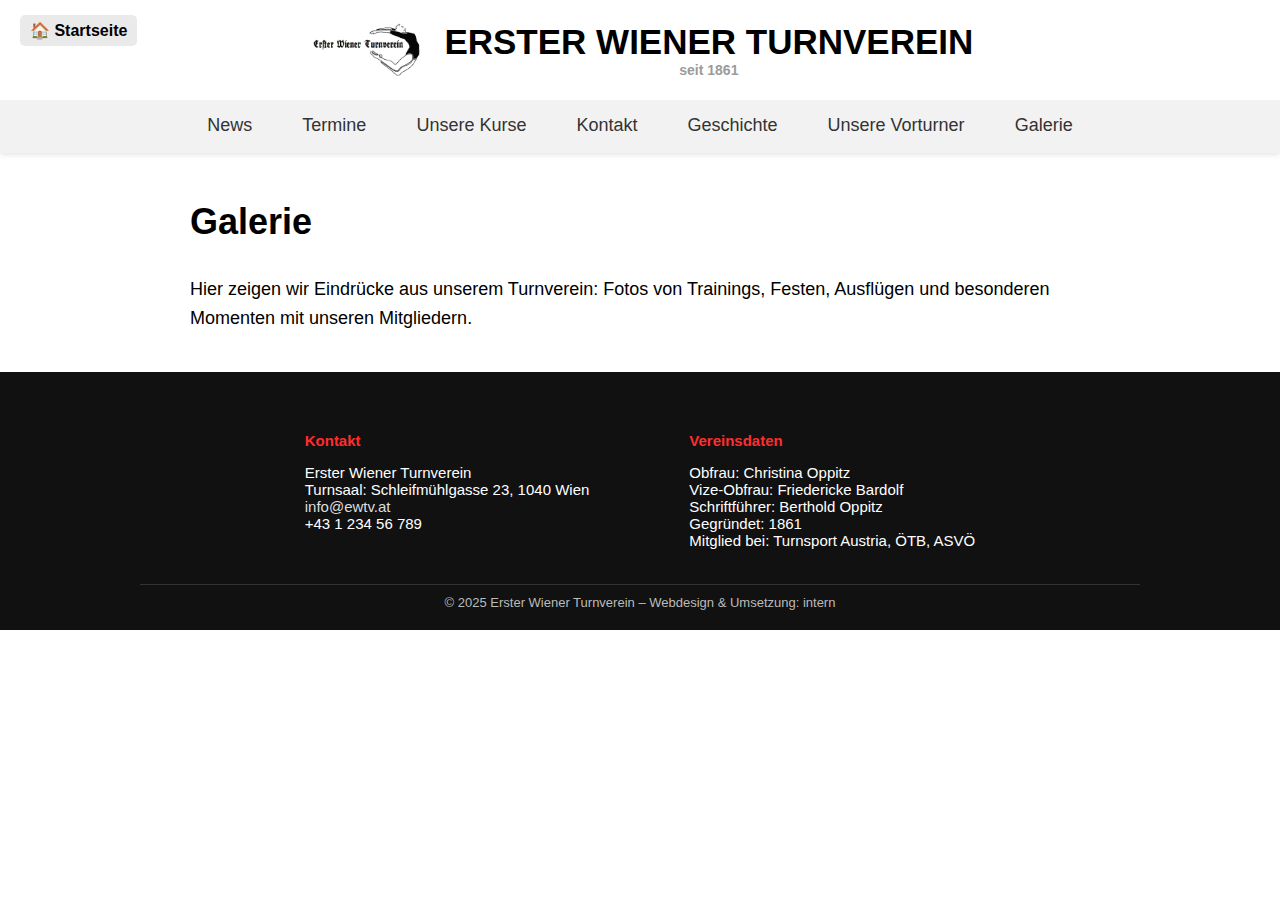
<file: galerie.html>
<!DOCTYPE html>
<html lang="de">
<head>
  <meta charset="UTF-8" />
  <meta name="viewport" content="width=device-width, initial-scale=1.0" />
  <title>Galerie – Erster Wiener Turnverein</title>
  <link rel="stylesheet" href="style.css" />
</head>
<body>
<div class="header">
  <div class="home-button">
    <a href="index.html">🏠 Startseite</a>
  </div>
  <div class="header-center">
    <img src="logo.png" alt="Logo" class="logo" />
    <div class="header-text">
      <div class="title">ERSTER WIENER TURNVEREIN</div>
      <div class="subtitle">seit 1861</div>
    </div>
  </div>
</div>

</div>


  <nav class="navbar">
    <ul>
      <li><a href="news.html">News</a></li>
      <li><a href="termine.html">Termine</a></li>
      <li><a href="kurse.html">Unsere Kurse</a></li>
      <li><a href="kontakt.html">Kontakt</a></li>
      <li><a href="geschichte.html">Geschichte</a></li>
      <li><a href="vorturner.html">Unsere Vorturner</a></li>
      <li><a href="galerie.html">Galerie</a></li>
    </ul>
  </nav>

  <main class="content">
    <h1>Galerie</h1>
    <p>Hier zeigen wir Eindrücke aus unserem Turnverein: Fotos von Trainings, Festen, Ausflügen und besonderen Momenten mit unseren Mitgliedern.</p>
  </main>
</body>

<!-- Fußzeile -->
<footer class="footer">
  <div class="footer-inner">
    <div class="footer-content">
      <div class="footer-box">
        <h4>Kontakt</h4>
        <p>
          Erster Wiener Turnverein<br>
          Turnsaal: Schleifmühlgasse 23, 1040 Wien<br>
          <a href="mailto:info@ewtv.at">info@ewtv.at</a><br>
          +43 1 234 56 789
        </p>
      </div>
      <div class="footer-box">
        <h4>Vereinsdaten</h4>
        <p>
          Obfrau: Christina Oppitz<br>
          Vize-Obfrau: Friedericke Bardolf<br>
          Schriftführer: Berthold Oppitz<br>
          Gegründet: 1861<br>
          Mitglied bei: Turnsport Austria, ÖTB, ASVÖ
        </p>
      </div>
    </div>
    <div class="footer-bottom">
      © 2025 Erster Wiener Turnverein – Webdesign & Umsetzung: intern
    </div>
  </div>
</footer>
<html>

</html>
</file>
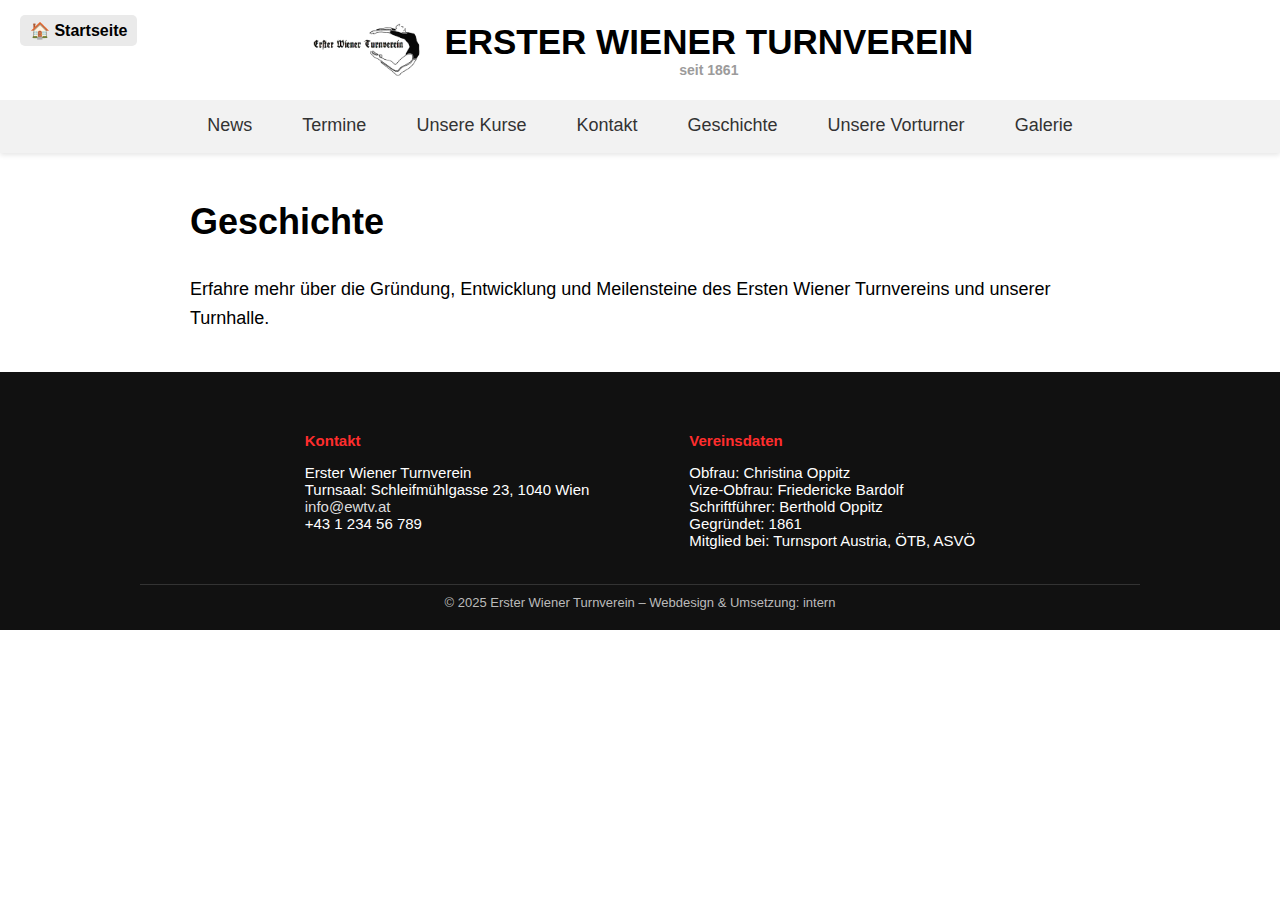
<file: geschichte.html>
<!DOCTYPE html>
<html lang="de">
<head>
  <meta charset="UTF-8" />
  <meta name="viewport" content="width=device-width, initial-scale=1.0" />
  <title>Geschichte – Erster Wiener Turnverein</title>
  <link rel="stylesheet" href="style.css" />
</head>
<body>
  <div class="header">
  <div class="home-button">
    <a href="index.html">🏠 Startseite</a>
  </div>
  <div class="header-center">
    <img src="logo.png" alt="Logo" class="logo" />
    <div class="header-text">
      <div class="title">ERSTER WIENER TURNVEREIN</div>
      <div class="subtitle">seit 1861</div>
    </div>
  </div>
</div>

  <nav class="navbar">
    <ul>
      <li><a href="news.html">News</a></li>
      <li><a href="termine.html">Termine</a></li>
      <li><a href="kurse.html">Unsere Kurse</a></li>
      <li><a href="kontakt.html">Kontakt</a></li>
      <li><a href="geschichte.html">Geschichte</a></li>
      <li><a href="vorturner.html">Unsere Vorturner</a></li>
      <li><a href="galerie.html">Galerie</a></li>
    </ul>
  </nav>

  <main class="content">
    <h1>Geschichte</h1>
    <p>Erfahre mehr über die Gründung, Entwicklung und Meilensteine des Ersten Wiener Turnvereins und unserer Turnhalle.</p>
  </main>
</body>

<!-- Fußzeile -->
<footer class="footer">
  <div class="footer-inner">
    <div class="footer-content">
      <div class="footer-box">
        <h4>Kontakt</h4>
        <p>
          Erster Wiener Turnverein<br>
          Turnsaal: Schleifmühlgasse 23, 1040 Wien<br>
          <a href="mailto:info@ewtv.at">info@ewtv.at</a><br>
          +43 1 234 56 789
        </p>
      </div>
      <div class="footer-box">
        <h4>Vereinsdaten</h4>
        <p>
          Obfrau: Christina Oppitz<br>
          Vize-Obfrau: Friedericke Bardolf<br>
          Schriftführer: Berthold Oppitz<br>
          Gegründet: 1861<br>
          Mitglied bei: Turnsport Austria, ÖTB, ASVÖ
        </p>
      </div>
    </div>
    <div class="footer-bottom">
      © 2025 Erster Wiener Turnverein – Webdesign & Umsetzung: intern
    </div>
  </div>
</footer>
</html>
</file>
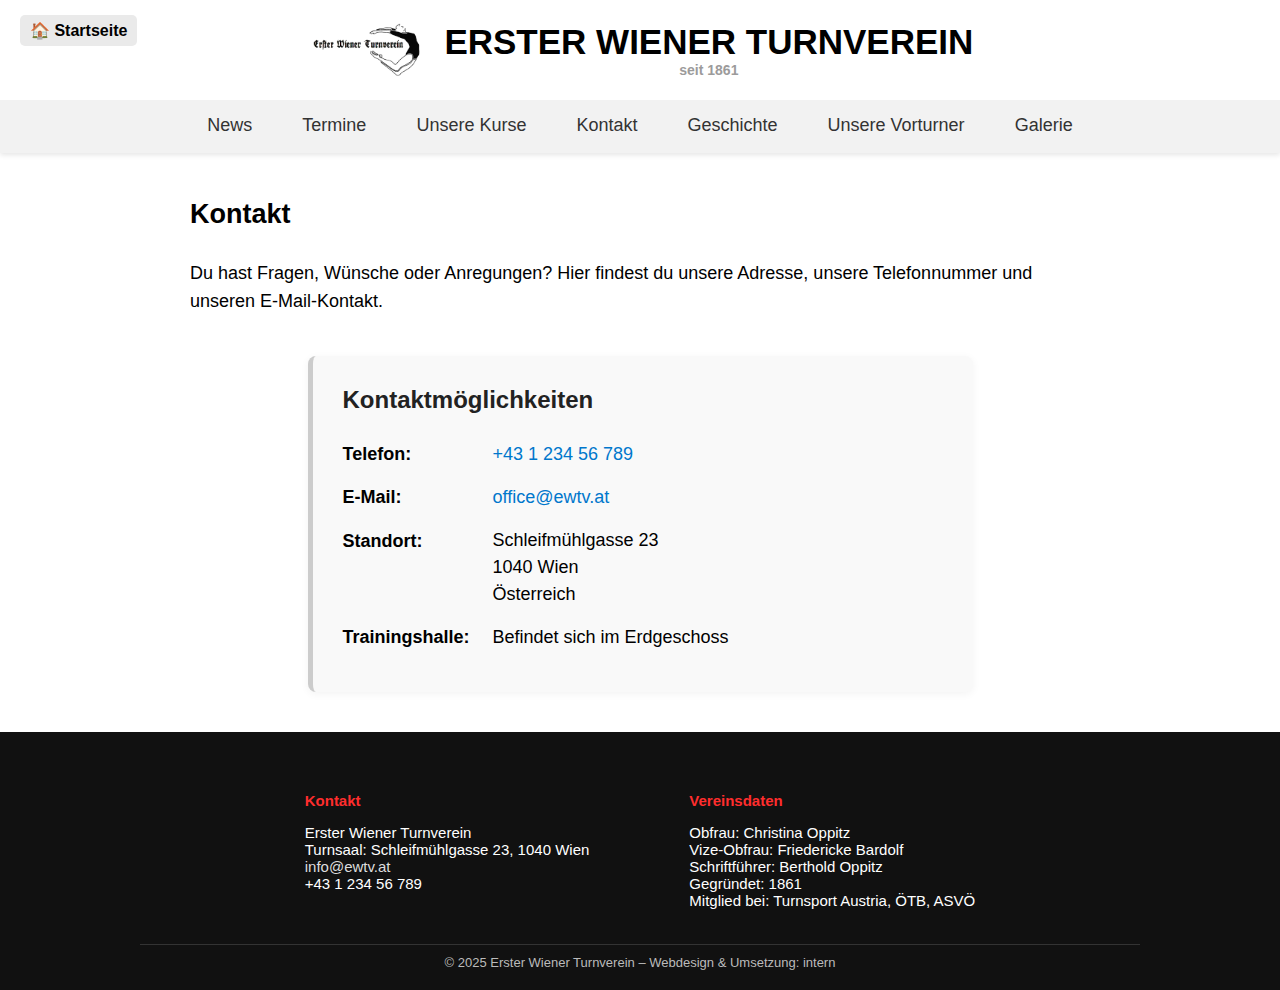
<file: kontakt.html>
<!DOCTYPE html>
<html lang="de">

<head>
  <meta charset="UTF-8" />
  <meta name="viewport" content="width=device-width, initial-scale=1.0" />
  <title>Turnverein Startseite</title>
  <link rel="stylesheet" href="style.css" />
</head>

<body>

  <!-- Kopfzeile -->
  <div class="header">
    <div class="home-button">
      <a href="index.html">🏠 Startseite</a>
    </div>
    <div class="header-center">
      <img src="logo.png" alt="Logo" class="logo" />
      <div class="header-text">
        <div class="title">ERSTER WIENER TURNVEREIN</div>
        <div class="subtitle">seit 1861</div>
      </div>
    </div>
  </div>

  <!-- Navigation -->
  <nav class="navbar">
    <ul>
      <li><a href="news.html">News</a></li>
      <li><a href="termine.html">Termine</a></li>
      <li><a href="kurse.html">Unsere Kurse</a></li>
      <li><a href="kontakt.html">Kontakt</a></li>
      <li><a href="geschichte.html">Geschichte</a></li>
      <li><a href="vorturner.html">Unsere Vorturner</a></li>
      <li><a href="galerie.html">Galerie</a></li>
    </ul>
  </nav>

  <!-- Hauptinhalt -->
  <main class="content">
    <h2>Kontakt</h2>
    <p>Du hast Fragen, Wünsche oder Anregungen? Hier findest du unsere Adresse, unsere Telefonnummer und unseren E-Mail-Kontakt.</p>

    <section class="kontakt-box">
      <h2>Kontaktmöglichkeiten</h2>
      <div class="kontakt-eintrag">
        <span class="label">Telefon:</span>
        <a href="tel:+43123456789">+43 1 234 56 789</a>
      </div>
      <div class="kontakt-eintrag">
        <span class="label">E-Mail:</span>
        <a href="mailto:office@ewtv.at">office@ewtv.at</a>
      </div>
      <div class="kontakt-eintrag">
        <span class="label">Standort:</span>
        <div class="adresse">
          Schleifmühlgasse 23<br />
          1040 Wien<br />
          Österreich
        </div>
      </div>
      <div class="kontakt-eintrag">
        <span class="label">Trainingshalle:</span>
        Befindet sich im Erdgeschoss
      </div>
    </section>
  </main>

  <!-- Fußzeile -->
  <footer class="footer">
    <div class="footer-inner">
      <div class="footer-content">
        <div class="footer-box">
          <h4>Kontakt</h4>
          <p>
            Erster Wiener Turnverein<br>
            Turnsaal: Schleifmühlgasse 23, 1040 Wien<br>
            <a href="mailto:info@ewtv.at">info@ewtv.at</a><br>
            +43 1 234 56 789
          </p>
        </div>
        <div class="footer-box">
          <h4>Vereinsdaten</h4>
          <p>
            Obfrau: Christina Oppitz<br>
            Vize-Obfrau: Friedericke Bardolf<br>
            Schriftführer: Berthold Oppitz<br>
            Gegründet: 1861<br>
            Mitglied bei: Turnsport Austria, ÖTB, ASVÖ
          </p>
        </div>
      </div>
      <div class="footer-bottom">
        © 2025 Erster Wiener Turnverein – Webdesign & Umsetzung: intern
      </div>
    </div>
  </footer>

</body>

</html>
</file>
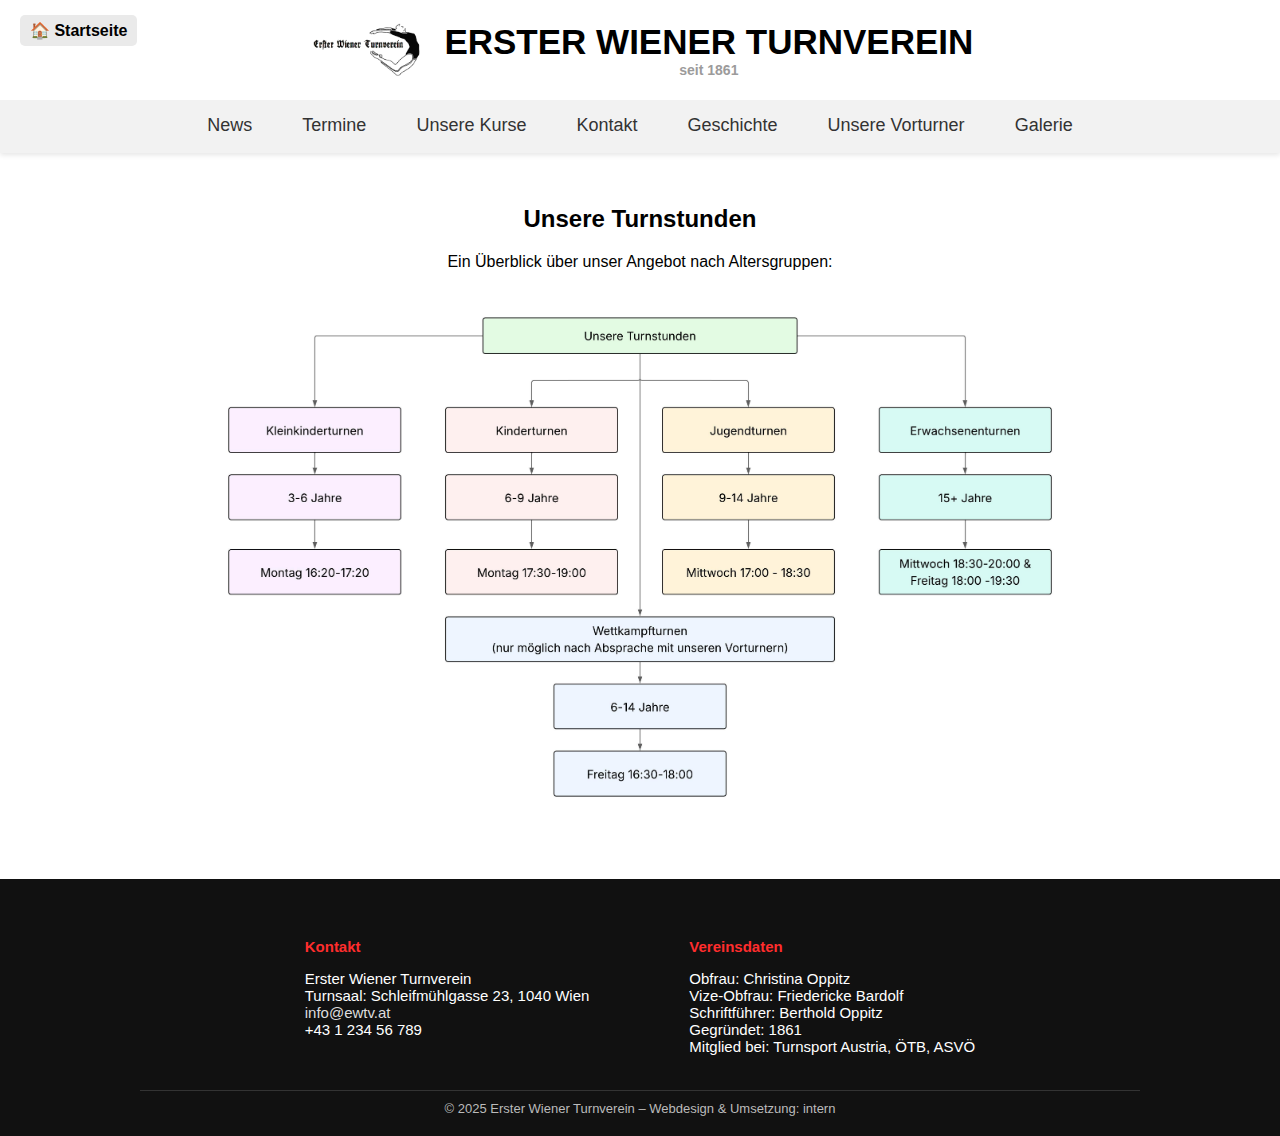
<file: kurse.html>
<!DOCTYPE html>
<html lang="de">
<head>
  <meta charset="UTF-8" />
  <meta name="viewport" content="width=device-width, initial-scale=1.0" />
  <title>Unsere Turnstunden – Erster Wiener Turnverein</title>
  <link rel="stylesheet" href="style.css" />
</head>
<body>
  <div class="header">
  <div class="home-button">
    <a href="index.html">🏠 Startseite</a>
  </div>
  <div class="header-center">
    <img src="logo.png" alt="Logo" class="logo" />
    <div class="header-text">
      <div class="title">ERSTER WIENER TURNVEREIN</div>
      <div class="subtitle">seit 1861</div>
    </div>
  </div>
</div>

  <nav class="navbar">
    <ul>
      <li><a href="news.html">News</a></li>
      <li><a href="termine.html">Termine</a></li>
      <li><a href="kurse.html">Unsere Kurse</a></li>
      <li><a href="kontakt.html">Kontakt</a></li>
      <li><a href="geschichte.html">Geschichte</a></li>
      <li><a href="vorturner.html">Unsere Vorturner</a></li>
      <li><a href="galerie.html">Galerie</a></li>
    </ul>
  </nav>
<section id="kurse" style="text-align: center; padding: 2rem;">
  <h2>Unsere Turnstunden</h2>
  <p>Ein Überblick über unser Angebot nach Altersgruppen:</p>
  <img src="turnstunden.jpg" alt="Übersicht Turnstunden"
       style="width: 70%; height: auto; margin-top: 1rem; margin-bottom: 2rem; border-radius: 10px;">
</section>
</body>

<!-- Fußzeile -->
<footer class="footer">
  <div class="footer-inner">
    <div class="footer-content">
      <div class="footer-box">
        <h4>Kontakt</h4>
        <p>
          Erster Wiener Turnverein<br>
          Turnsaal: Schleifmühlgasse 23, 1040 Wien<br>
          <a href="mailto:info@ewtv.at">info@ewtv.at</a><br>
          +43 1 234 56 789
        </p>
      </div>
      <div class="footer-box">
        <h4>Vereinsdaten</h4>
        <p>
          Obfrau: Christina Oppitz<br>
          Vize-Obfrau: Friedericke Bardolf<br>
          Schriftführer: Berthold Oppitz<br>
          Gegründet: 1861<br>
          Mitglied bei: Turnsport Austria, ÖTB, ASVÖ
        </p>
      </div>
    </div>
    <div class="footer-bottom">
      © 2025 Erster Wiener Turnverein – Webdesign & Umsetzung: intern
    </div>
  </div>
</footer>
<html>
</file>
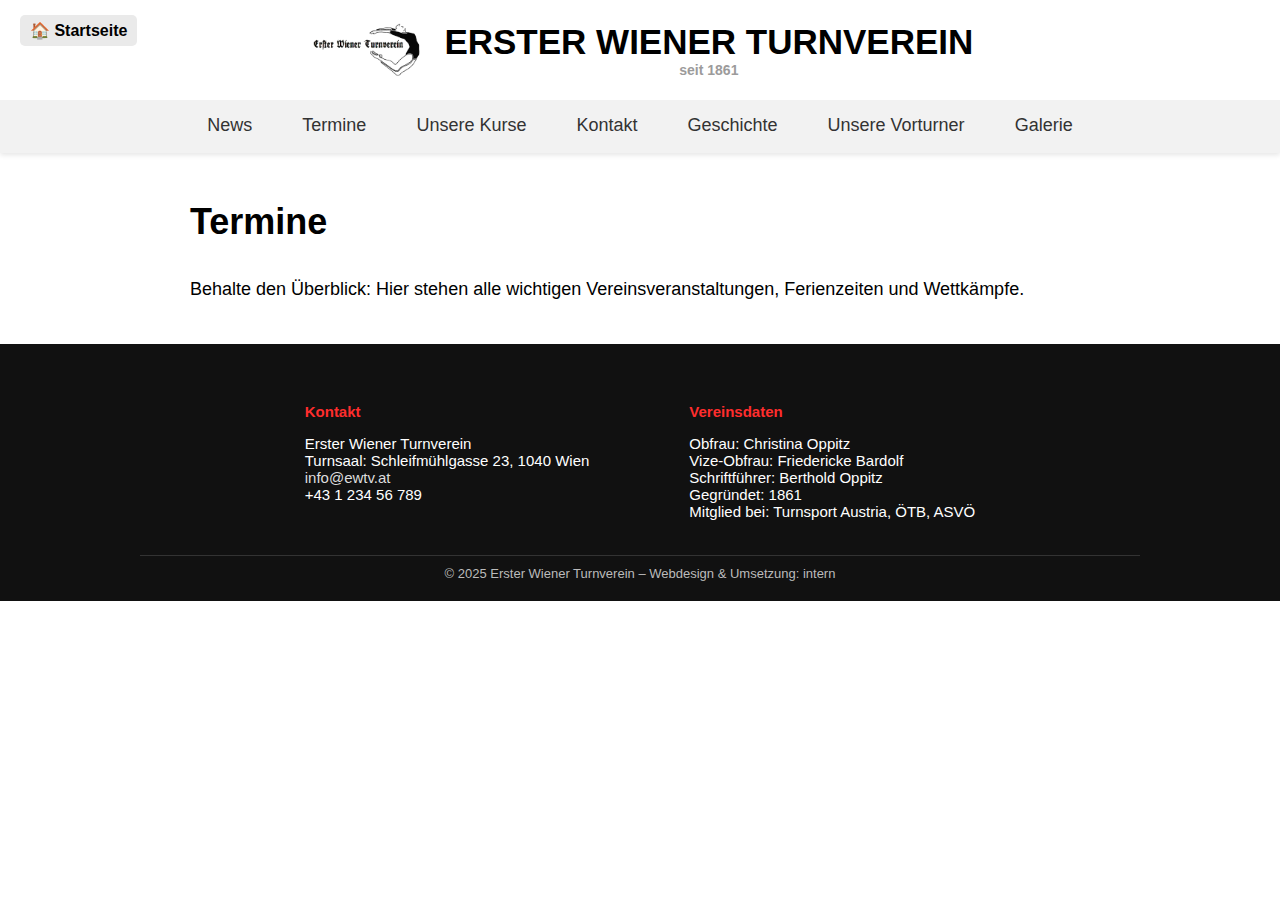
<file: termine.html>
<!DOCTYPE html>
<html lang="de">
<head>
  <meta charset="UTF-8" />
  <meta name="viewport" content="width=device-width, initial-scale=1.0" />
  <title>Termine – Erster Wiener Turnverein</title>
  <link rel="stylesheet" href="style.css" />
</head>
<body>
  <div class="header">
  <div class="home-button">
    <a href="index.html">🏠 Startseite</a>
  </div>
  <div class="header-center">
    <img src="logo.png" alt="Logo" class="logo" />
    <div class="header-text">
      <div class="title">ERSTER WIENER TURNVEREIN</div>
      <div class="subtitle">seit 1861</div>
    </div>
  </div>
</div>

  <nav class="navbar">
    <ul>
      <li><a href="news.html">News</a></li>
      <li><a href="termine.html">Termine</a></li>
      <li><a href="kurse.html">Unsere Kurse</a></li>
      <li><a href="kontakt.html">Kontakt</a></li>
      <li><a href="geschichte.html">Geschichte</a></li>
      <li><a href="vorturner.html">Unsere Vorturner</a></li>
      <li><a href="galerie.html">Galerie</a></li>
    </ul>
  </nav>

  <main class="content">
    <h1>Termine</h1>
    <p>Behalte den Überblick: Hier stehen alle wichtigen Vereinsveranstaltungen, Ferienzeiten und Wettkämpfe.</p>
  </main>
</body>
<!-- Fußzeile -->
<footer class="footer">
  <div class="footer-inner">
    <div class="footer-content">
      <div class="footer-box">
        <h4>Kontakt</h4>
        <p>
          Erster Wiener Turnverein<br>
          Turnsaal: Schleifmühlgasse 23, 1040 Wien<br>
          <a href="mailto:info@ewtv.at">info@ewtv.at</a><br>
          +43 1 234 56 789
        </p>
      </div>
      <div class="footer-box">
        <h4>Vereinsdaten</h4>
        <p>
          Obfrau: Christina Oppitz<br>
          Vize-Obfrau: Friedericke Bardolf<br>
          Schriftführer: Berthold Oppitz<br>
          Gegründet: 1861<br>
          Mitglied bei: Turnsport Austria, ÖTB, ASVÖ
        </p>
      </div>
    </div>
    <div class="footer-bottom">
      © 2025 Erster Wiener Turnverein – Webdesign & Umsetzung: intern
    </div>
  </div>
</footer>
<html>
</file>
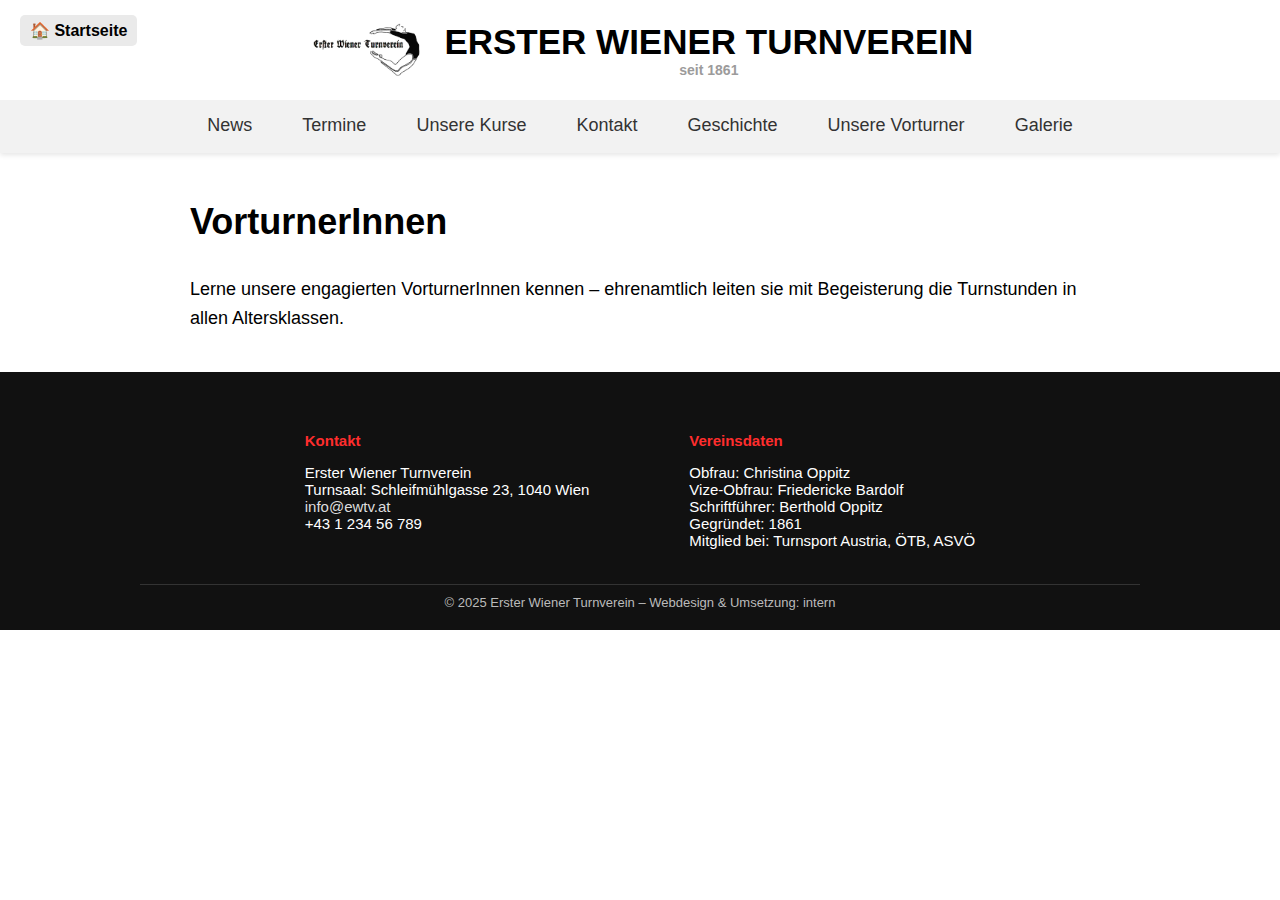
<file: vorturner.html>
<!DOCTYPE html>
<html lang="de">
<head>
  <meta charset="UTF-8" />
  <meta name="viewport" content="width=device-width, initial-scale=1.0" />
  <title>Unsere Vorturner – Erster Wiener Turnverein</title>
  <link rel="stylesheet" href="style.css" />
</head>
<body>
  <div class="header">
  <div class="home-button">
    <a href="index.html">🏠 Startseite</a>
  </div>
  <div class="header-center">
    <img src="logo.png" alt="Logo" class="logo" />
    <div class="header-text">
      <div class="title">ERSTER WIENER TURNVEREIN</div>
      <div class="subtitle">seit 1861</div>
    </div>
  </div>
</div>

  <nav class="navbar">
    <ul>
      <li><a href="news.html">News</a></li>
      <li><a href="termine.html">Termine</a></li>
      <li><a href="kurse.html">Unsere Kurse</a></li>
      <li><a href="kontakt.html">Kontakt</a></li>
      <li><a href="geschichte.html">Geschichte</a></li>
      <li><a href="vorturner.html">Unsere Vorturner</a></li>
      <li><a href="galerie.html">Galerie</a></li>
    </ul>
  </nav>

  <main class="content">
    <h1>VorturnerInnen</h1>
    <p>Lerne unsere engagierten VorturnerInnen kennen – ehrenamtlich leiten sie mit Begeisterung die Turnstunden in allen Altersklassen.</p>
  </main>
</body>
<!-- Fußzeile -->
<footer class="footer">
  <div class="footer-inner">
    <div class="footer-content">
      <div class="footer-box">
        <h4>Kontakt</h4>
        <p>
          Erster Wiener Turnverein<br>
          Turnsaal: Schleifmühlgasse 23, 1040 Wien<br>
          <a href="mailto:info@ewtv.at">info@ewtv.at</a><br>
          +43 1 234 56 789
        </p>
      </div>
      <div class="footer-box">
        <h4>Vereinsdaten</h4>
        <p>
          Obfrau: Christina Oppitz<br>
          Vize-Obfrau: Friedericke Bardolf<br>
          Schriftführer: Berthold Oppitz<br>
          Gegründet: 1861<br>
          Mitglied bei: Turnsport Austria, ÖTB, ASVÖ
        </p>
      </div>
    </div>
    <div class="footer-bottom">
      © 2025 Erster Wiener Turnverein – Webdesign & Umsetzung: intern
    </div>
  </div>
</footer>
<html>
</file>
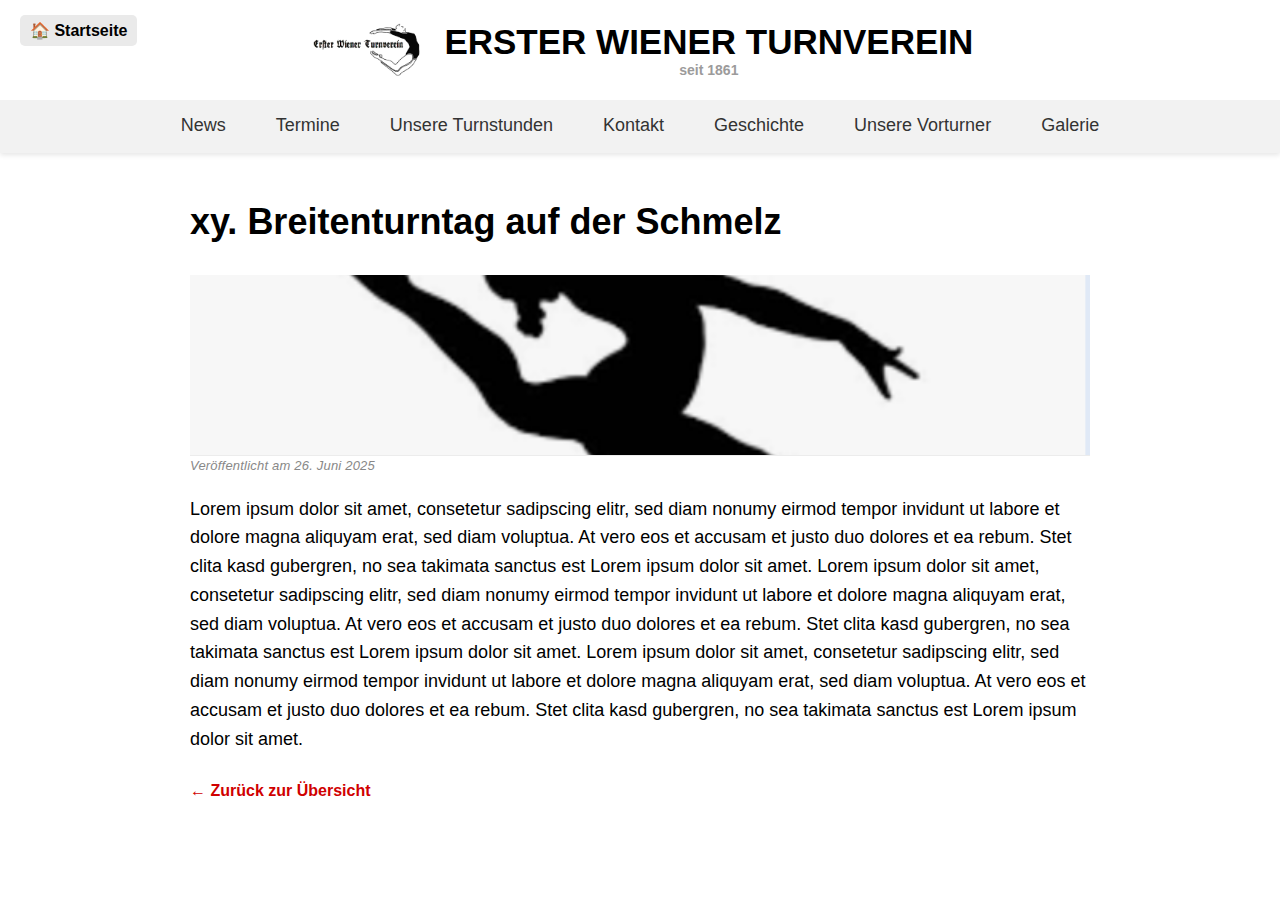
<file: Berichte/Breitenturntage/bericht1.html>
<!DOCTYPE html>
<html lang="de">
<head>
  <meta charset="UTF-8" />
  <meta name="viewport" content="width=device-width, initial-scale=1.0" />
  <title>43. Breitenturntag – Erster Wiener Turnverein</title>
  <link rel="stylesheet" href="/style.css" />
</head>
<body>

  <!-- Kopfzeile -->
  <div class="header">
    <div class="home-button">
      <a href="/index.html">🏠 Startseite</a>
    </div>
    <div class="header-center">
      <img src="/logo.png" alt="Logo" class="logo" />
      <div class="header-text">
        <div class="title">ERSTER WIENER TURNVEREIN</div>
        <div class="subtitle">seit 1861</div>
      </div>
    </div>
  </div>

  <!-- Navigation -->
  <nav class="navbar">
    <ul>
      <li><a href="/news.html">News</a></li>
      <li><a href="/termine.html">Termine</a></li>
      <li><a href="/turnstunden.html">Unsere Turnstunden</a></li>
      <li><a href="/kontakt.html">Kontakt</a></li>
      <li><a href="/geschichte.html">Geschichte</a></li>
      <li><a href="/vorturner.html">Unsere Vorturner</a></li>
      <li><a href="/galerie.html">Galerie</a></li>
    </ul>
  </nav>

  <!-- Bericht-Inhalt -->
  <main class="content">
    <h1>xy. Breitenturntag auf der Schmelz</h1>
     <!-- 16:9 Bildcontainer -->
<div class="news-image-container">
  <img src="/Berichte/Breitenturntage/bild1.jpg" alt="Breitenturntag" />
</div>
    <p class="news-meta">Veröffentlicht am 26. Juni 2025</p>
   
    <p>
      Lorem ipsum dolor sit amet, consetetur sadipscing elitr, sed diam nonumy eirmod tempor invidunt ut labore et dolore magna aliquyam erat, sed diam voluptua. At vero eos et accusam et justo duo dolores et ea rebum. Stet clita kasd gubergren, no sea takimata sanctus est Lorem ipsum dolor sit amet. Lorem ipsum dolor sit amet, consetetur sadipscing elitr, sed diam nonumy eirmod tempor invidunt ut labore et dolore magna aliquyam erat, sed diam voluptua. At vero eos et accusam et justo duo dolores et ea rebum. Stet clita kasd gubergren, no sea takimata sanctus est Lorem ipsum dolor sit amet. Lorem ipsum dolor sit amet, consetetur sadipscing elitr, sed diam nonumy eirmod tempor invidunt ut labore et dolore magna aliquyam erat, sed diam voluptua. At vero eos et accusam et justo duo dolores et ea rebum. Stet clita kasd gubergren, no sea takimata sanctus est Lorem ipsum dolor sit amet.
    </p>

    <p><a href="/news.html" class="news-link">← Zurück zur Übersicht</a></p>
  </main>

</body>
</html>
</file>
<file: style.css>
/* Welcome Overlay */
#welcome-overlay {
  position: fixed;
  inset: 0;
  background: white;
  display: flex;
  align-items: center;
  justify-content: center;
  z-index: 9999;
  opacity: 1;
  transition: opacity 2s ease;
}

/* Text */
.welcome-text {
  font-size: 30px;
  font-weight: 500;
  opacity: 0;
  transform: translateY(10px);
  animation: textFadeIn 1.2s ease forwards;
  animation-delay: 0.4s;
}

/* Seiteninhalt */
#page-content {
  opacity: 1;
  transition: opacity 2.5s ease;
}

.hidden {
  opacity: 0;
}

/* Text-Animation */
@keyframes textFadeIn {
  to {
    opacity: 1;
    transform: translateY(0);
  }
}


/* ===========================================================
   GLOBAL / FÜR ALLE SEITEN (Slideshow, Header, Footer etc.)
=========================================================== */
/* === Grundlegendes Styling === */
body {
  margin: 0;
  font-family: sans-serif;
  background-color: white;
  color: #000;
}

/* === Slideshow (Startseite, evtl. Galerie) === */
.slideshow-wrapper {
  width: 100%;
  height: 3cm;
  overflow: hidden;
  position: relative;
}

.slideshow-track {
  display: flex;
  width: 600vw;
  transition: transform 2s ease-in-out;
}

.slideshow-track img {
  width: 100vw;
  height: 3cm;
  object-fit: cover;
  flex-shrink: 0;
}

/* === Header mit Logo und Titel (alle Seiten) === */
.header {
  display: flex;
  flex-direction: column;
  align-items: center;
  background-color: white;
  color: black;
  padding: 20px 0;
  font-weight: bold;
  position: relative;
}
.header-center {
  display: flex;
  align-items: center;
  gap: 20px;
}
.logo {
  height: 60px;
  width: auto;
}
.header-text {
  text-align: center;
}
.header-text .title {
  font-size: 35px;
}
.header-text .subtitle {
  font-size: 14px;
  color: #9c9b9b;
}

/* === Navigation (Navbar für alle Seiten) === */
.navbar {
  background-color: #f2f2f2;
  box-shadow: 0 2px 5px rgba(0, 0, 0, 0.1);
}
.navbar ul {
  list-style: none;
  margin: 0;
  padding: 0;
  display: flex;
  justify-content: center;
  flex-wrap: wrap;
}
.navbar li {
  margin: 0 15px;
}
.navbar a {
  display: block;
  padding: 15px 10px;
  color: #333;
  text-decoration: none;
  font-size: 18px;
  transition: color 0.3s, border-bottom 0.3s;
  border-bottom: 2px solid transparent;
}
.navbar a:hover {
  color: #000;
  border-bottom: 2px solid #000;
}

/* === Footer (alle Seiten) === */
.footer {
  background-color: #111;
  color: white;
  padding: 40px 20px 20px;
  font-size: 15px;
}
.footer-inner {
  max-width: 1000px;
  margin: 0 auto;
}
.footer-content {
  display: flex;
  justify-content: center;
  gap: 100px;
  flex-wrap: wrap;
  text-align: left;
  margin-bottom: 20px;
}
.footer-box {
  max-width: 300px;
}
.footer-box h4 {
  color: #ff2d2d;
  margin-bottom: 8px;
}
.footer-box a {
  color: #ddd;
  text-decoration: none;
}
.footer-box a:hover {
  text-decoration: underline;
}
.footer-bottom {
  text-align: center;
  border-top: 1px solid #333;
  padding-top: 10px;
  font-size: 13px;
  color: #bbb;
}

/* ===========================================================
   INDEX / STARTSEITE (index.html)
=========================================================== */

/* === Home-Button (nur Startseite oder global?) === */
.home-button {
  position: absolute;
  top: 15px;
  left: 20px;
  font-size: 14px;
  text-decoration: none;
  color: #333;
  background-color: #eaeaea;
  padding: 6px 10px;
  border-radius: 5px;
  transition: background-color 0.3s;
}
.home-button:hover {
  background-color: #e8e6e6;
}
.home-button a {
  color: black;
  text-decoration: none;
  font-weight: bold;
  font-size: 16px;
}
.home-button a:visited {
  color: black;
  text-decoration: none;
}
.home-button a:hover {
  color: #333;
}

/* === Willkommen-Box (Startseite) === */
.welcome-box {
  background-color: #f8f8f8;
  border: 2px solid #e0e0e0;
  padding: 30px;
  border-radius: 12px;
  text-align: center;
  margin-top: 30px;
  margin-bottom: 40px;
}
.welcome-box h1 {
  font-size: 32px;
  color: #07bf10;
  margin-bottom: 15px;
}
.welcome-box p {
  font-size: 18px;
  color: #333;
}

/* === Inhaltsbereich (Startseite und evtl. andere) === */
.content {
  max-width: 900px;
  margin: 40px auto;
  padding: 0 20px;
  font-size: 18px;
  line-height: 1.6;
}

/* ===========================================================
   NEWS (news.html)
=========================================================== */
.news-text {
  padding-left: -20px;
  text-align: left;
}
.news-text h1 {
  font-size: 36px;
  margin-bottom: 20px;
}
.news-text h2 {
  font-size: 26px;
  margin-bottom: 10px;
}
.news-text p {
  font-size: 15px;
  line-height: 1.0;
  margin-bottom: 10px;
  color: rgb(25, 164, 25);
}

.news-text p.Achtung {
  font-size: 15px;
  line-height: 1.0;
  margin-bottom: 10px;
  color: rgb(242, 51, 51);
}

.news-text p.info {
  font-size: 15px;
  line-height: 1.0;
  margin-bottom: 10px;
  color: black;
}

/* === NEWS === */
.news-grid {
  display: grid;
  grid-template-columns: repeat(3, 1fr);
  gap: 40px 32px;
  align-items: stretch;
  width: 100%;
  max-width: 1120px;
  margin: 0 auto 60px auto; /* Grid bleibt mittig */
  padding: 40px 0 0 0;
  justify-items: start;     /* Cards innerhalb des Grids linksbündig */
}

/* News Card */
.news-card {
  display: flex;
  flex-direction: column;
  width: 340px;
  min-height: 410px;
  border-radius: 18px;
  box-shadow: 0 4px 18px rgba(60, 60, 60, 0.07);
  overflow: hidden;
  background: #fff;
  border: 1.5px solid #f2f2f2;
  transition: box-shadow 0.18s, transform 0.18s;
  margin: 0;
  position: relative;
}

.news-card:hover {
  box-shadow: 0 8px 32px rgba(70, 70, 70, 0.16);
  transform: translateY(-5px) scale(1.01);
}

.news-image-container {
  width: 100%;
  height: 180px;
  background: #f9f9f9;
  display: flex;
  align-items: center;
  justify-content: center;
  position: relative;
  overflow: hidden;
  border-bottom: 1px solid #ececec;
}

.news-card img,
.news-image-container img {
  width: 100%;
  height: 180px;
  object-fit: cover;
  background: #f4f4f4;
  display: block;
}

.news-content {
  flex: 1;
  padding: 24px 24px 16px 24px;
  display: flex;
  flex-direction: column;
  justify-content: space-between;
}

.news-content h3 {
  font-size: 21px;
  color: #c00000;
  margin: 0 0 6px 0;
  font-weight: 700;
  line-height: 1.2;
}

.news-content h3 a {
  color: #c00000;
  text-decoration: none;
  font-weight: 700;
}
.news-content h3 a:hover {
  text-decoration: underline;
}

.news-meta {
  font-size: 13px;
  color: #888;
  margin: 0 0 13px 0;
  font-style: italic;
  letter-spacing: 0.2px;
}

.news-content p {
  margin: 0 0 15px 0;
  font-size: 16px;
  color: #1a1a1a;
  line-height: 1.45;
}

.news-link {
  display: inline-block;
  margin-top: 6px;
  color: #d00000;
  font-weight: bold;
  text-decoration: none;
  font-size: 16px;
  transition: color 0.14s;
  align-self: flex-start;
}

.news-link:hover {
  color: #c00000;
  text-decoration: underline;
}

/* Responsive: 2-spaltig bei mittlerer, 1-spaltig bei kleiner Anzeige */
@media (max-width: 1200px) {
  .news-grid {
    grid-template-columns: repeat(2, 1fr);
    max-width: 760px;
  }
}
@media (max-width: 800px) {
  .news-grid {
    grid-template-columns: 1fr;
    max-width: 420px;
    gap: 28px 0;
    padding-left: 0;
    padding-right: 0;
  }
}



/* ===========================================================
   TERMINE (termine.html)
=========================================================== */
/* → Hier ist kein expliziter CSS-Block in deinem Beispiel vorhanden. */

/* ===========================================================
   UNSERE TURNSTUNDEN (turnstunden.jpg / eigene Seite)
=========================================================== */
/* → Kein expliziter CSS-Block vorhanden. */

/* ===========================================================
   KONTAKT (kontakt.html)
=========================================================== */
.kontakt-box {
  background-color: #f9f9f9;
  max-width: 600px;
  margin: 40px auto;
  padding: 25px 30px;
  border-left: 5px solid #ccc;
  border-radius: 8px;
  box-shadow: 0 2px 8px rgba(0, 0, 0, 0.05);
  font-size: 18px;
}
.kontakt-box h2 {
  margin-top: 0;
  font-size: 24px;
  color: #222;
  margin-bottom: 20px;
}
.kontakt-eintrag {
  display: flex;
  align-items: flex-start;
  margin-bottom: 15px;
}
.kontakt-eintrag .label {
  font-weight: bold;
  display: inline-block;
  width: 150px;
}
.kontakt-eintrag a {
  color: #0077cc;
  text-decoration: none;
}
.kontakt-eintrag a:hover {
  text-decoration: underline;
}
.kontakt-eintrag .adresse {
  margin-left: 0px;
  line-height: 1.5;
}
.kontakt-hinweis {
  text-align: center;
  margin-top: 10px;
  font-size: 16px;
}
.kontakt-hinweis a {
  color: #5a9a97;
  font-weight: bold;
  text-decoration: none;
}
.kontakt-hinweis a:hover {
  text-decoration: underline;
}

/* ===========================================================
   GESCHICHTE (geschichte.html)
=========================================================== */
/* → Kein expliziter CSS-Block vorhanden. */

/* ===========================================================
   GALERIE (galerie.html)
=========================================================== */
/* → Kein expliziter CSS-Block vorhanden, evtl. Slideshow mitverwenden. */

/* ===========================================================
   UNSERE VORTURNER (vorturner.html)
=========================================================== */
/* → Kein expliziter CSS-Block vorhanden. */

/* ===========================================================
   KURSE (kurse.html)
=========================================================== */
/* → Kein expliziter CSS-Block vorhanden. */
</file>
